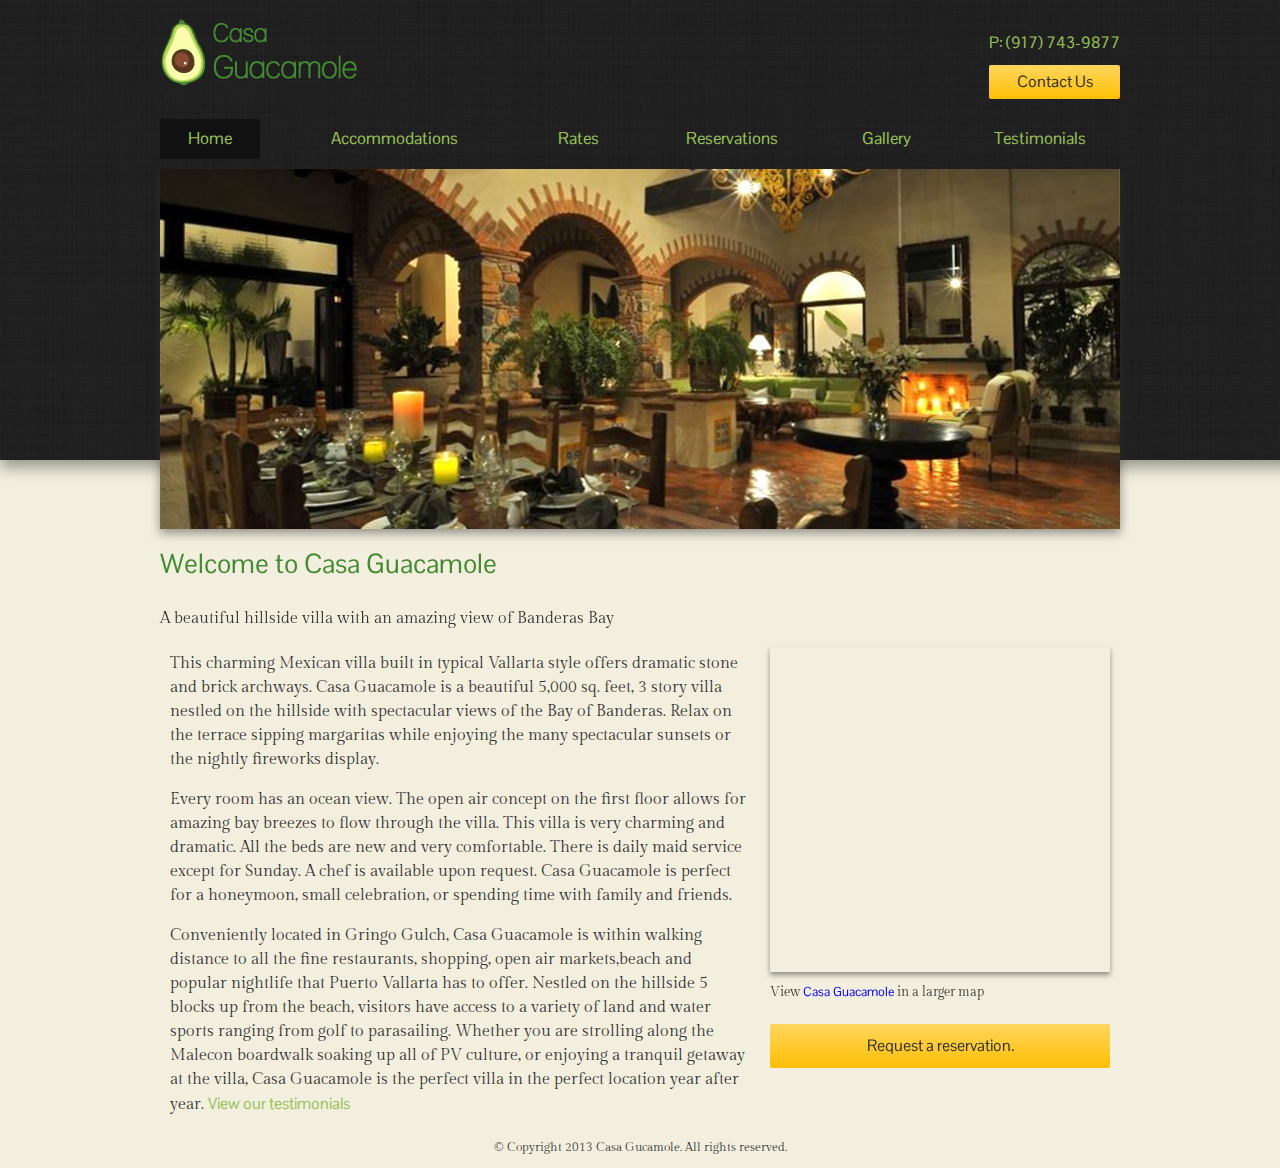
<file: project/index.html>
<!DOCTYPE html>
<html lang="en">
	<head>
		<meta charset="utf-8" />
		<meta name="viewport" content="initial-scale=1.0, width=device-width" />
		<meta name="description" content="Casa Guacamole: Puerto Vallarta's finest villa rental.">
		<meta name="keywords" content="Luxury villa Puerto Vallarta, Luxury villa mexico,luxury villa, best villas puerto vallarta">
		<meta name="robots" content="index,follow">
		
		<title>Home | Casa Guacamole</title>
		<link rel="stylesheet" href="css/style.css">
		<link rel="stylesheet" href="css/skeleton.css">
		<link rel="stylesheet" href="css/layout.css">
		
		
		<link href='http://fonts.googleapis.com/css?family=Gilda+Display' rel='stylesheet' type='text/css'>
		<link href='http://fonts.googleapis.com/css?family=Pontano+Sans' rel='stylesheet' type='text/css'>
		
		<!--[if lt IE 9]>
		<script src="html5shiv/dist/html5shiv.js"></script>
		<![endif]-->

	</head>
	<body>
		<header>			
			<div class="container">
			<div class="row">
			<h1 class="logo"><a href="#">Casa Guacamole</a></h1>
			<div id="contact">
				<a class="phone" href="tel:+1-917-743-9877">P: (917) 743-9877</a>
				<a id="contact_button" href="contact.html">Contact Us</a>
			</div>
			</div>

			<nav class="row">
				<ul>
					<li class="two columns"><a class="current" href="index.html">Home</a></li>
					<li class="four columns"><a href="accommodations.html">Accommodations</a></li>
					<li class="two columns"><a href="rates.html">Rates</a></li>
					<li class="three columns"><a href="contact.html">Reservations</a></li>
					<li class="two columns"><a href="gallery.html">Gallery</a></li>
					<li class="three columns"><a href="testimonials.html">Testimonials</a></li>
				</ul>
			</nav>
			</div>
		</header>
		
		<img class="main_img" src="img/main_index.png" alt="Photo of the dining area">
		
		<div class="wrapper">

		<div class="container">
		<h2>Welcome to Casa Guacamole</h2>
		<p>A beautiful hillside villa with an amazing view of Banderas Bay</p>
		
		<a class="mobile_reserve" href="contact.html">Request a reservation.</a>
		
		<article class="ten columns" >
			<p>This charming Mexican villa built in typical Vallarta style offers dramatic stone and brick archways. Casa Guacamole is a beautiful 5,000 sq. feet, 3 story villa nestled on the hillside with spectacular views of the Bay of Banderas. Relax on the terrace sipping margaritas while enjoying the many spectacular sunsets or the nightly fireworks display.</p>
			<p>Every room has an ocean view. The open air concept on the first floor allows for amazing bay breezes to flow through the villa. This villa is very charming and dramatic. All the beds are new and very comfortable. There is daily maid service except for Sunday. A chef is available upon request. Casa Guacamole is perfect for a honeymoon, small celebration, or spending time with family and friends.</p>
			<p>Conveniently located in Gringo Gulch, Casa Guacamole is within walking distance to all the fine restaurants, shopping, open air markets,beach and popular nightlife that Puerto Vallarta has to offer. Nestled on the hillside 5 blocks up from the beach, visitors have access to a variety of land and water sports ranging from golf to parasailing. Whether you are strolling along the Malecon boardwalk soaking up all of PV culture, or enjoying a tranquil getaway at the villa, Casa Guacamole is the perfect villa in the perfect location year after year.
			<a href="testimonials.html">View our testimonials</a>
		</article>
			
		<article class="six columns">
			<iframe width="340" height="325" frameborder="0" scrolling="no" marginheight="0" marginwidth="0" src="https://maps.google.com/maps/ms?ie=UTF8&amp;hl=en&amp;msa=0&amp;msid=213580464317650808295.00045ac93d814db0f543a&amp;source=embed&amp;t=m&amp;ll=20.608042,-105.231471&amp;spn=0.007532,0.010729&amp;output=embed"></iframe><br /><small>View <a href="https://maps.google.com/maps/ms?ie=UTF8&amp;hl=en&amp;msa=0&amp;msid=213580464317650808295.00045ac93d814db0f543a&amp;source=embed&amp;t=m&amp;ll=20.608042,-105.231471&amp;spn=0.007532,0.010729" style="color:#0000FF;text-align:left">Casa Guacamole</a> in a larger map</small>
			<a id="cta" href="contact.html">Request a reservation.</a>
		</article>
		</div>
		</div>
		
		
		<footer>
			<p>&copy; Copyright 2013 Casa Gucamole. All rights reserved.</p>
		</footer>
	</body>
	</html>
</file>
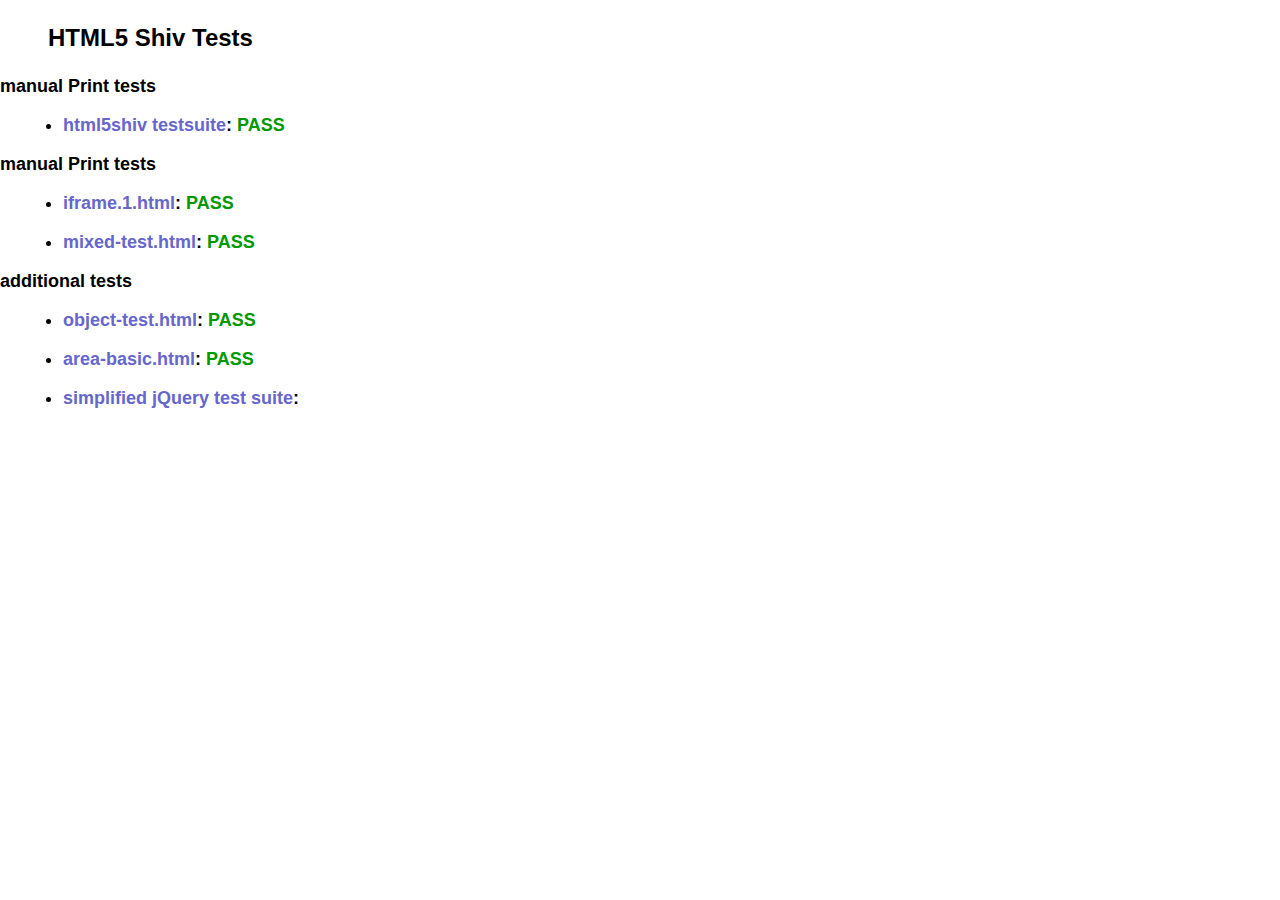
<file: aFarkas-html5shiv-84b5018/test/index.html>
<!doctype html>
<html>
	<head>
		<meta charset="utf-8">
		<title>IE&lt;9 HTML5 Shiv Tests</title>
		<link rel="stylesheet" href="style.css">
		<script src="../src/html5shiv-printshiv.js"></script>
	</head>
	<body>
		<h1>
			HTML5 Shiv Tests
		</h1>
		<h2>manual Print tests</h2>
		<ul>
			<li>
				<a href="html5shiv.html">html5shiv testsuite</a>: <span class="pass">PASS</span>
			</li>
			
		</ul>
		<h2>manual Print tests</h2>
		<ul>
			<li>
				<a href="iframe.1.html">iframe.1.html</a>: <span class="pass">PASS</span>
			</li>
			<li>
				<a href="mixed-test.html">mixed-test.html</a>: <span class="pass">PASS</span>
			</li>
			
		</ul>
		<h2>additional tests</h2>
		<ul>
			
			<li>
				<a href="object-test.html">object-test.html</a>: <span class="pass">PASS</span>
			</li>
			
			<li>
				<a href="highcharts/area-basic.html">area-basic.html</a>: <span class="pass">PASS</span>
			</li>
			<li>
				<a href="jquery-1.7.1/index.html">simplified jQuery test suite</a>:
			</li>
		</ul>
	<body>
</html>
</file>
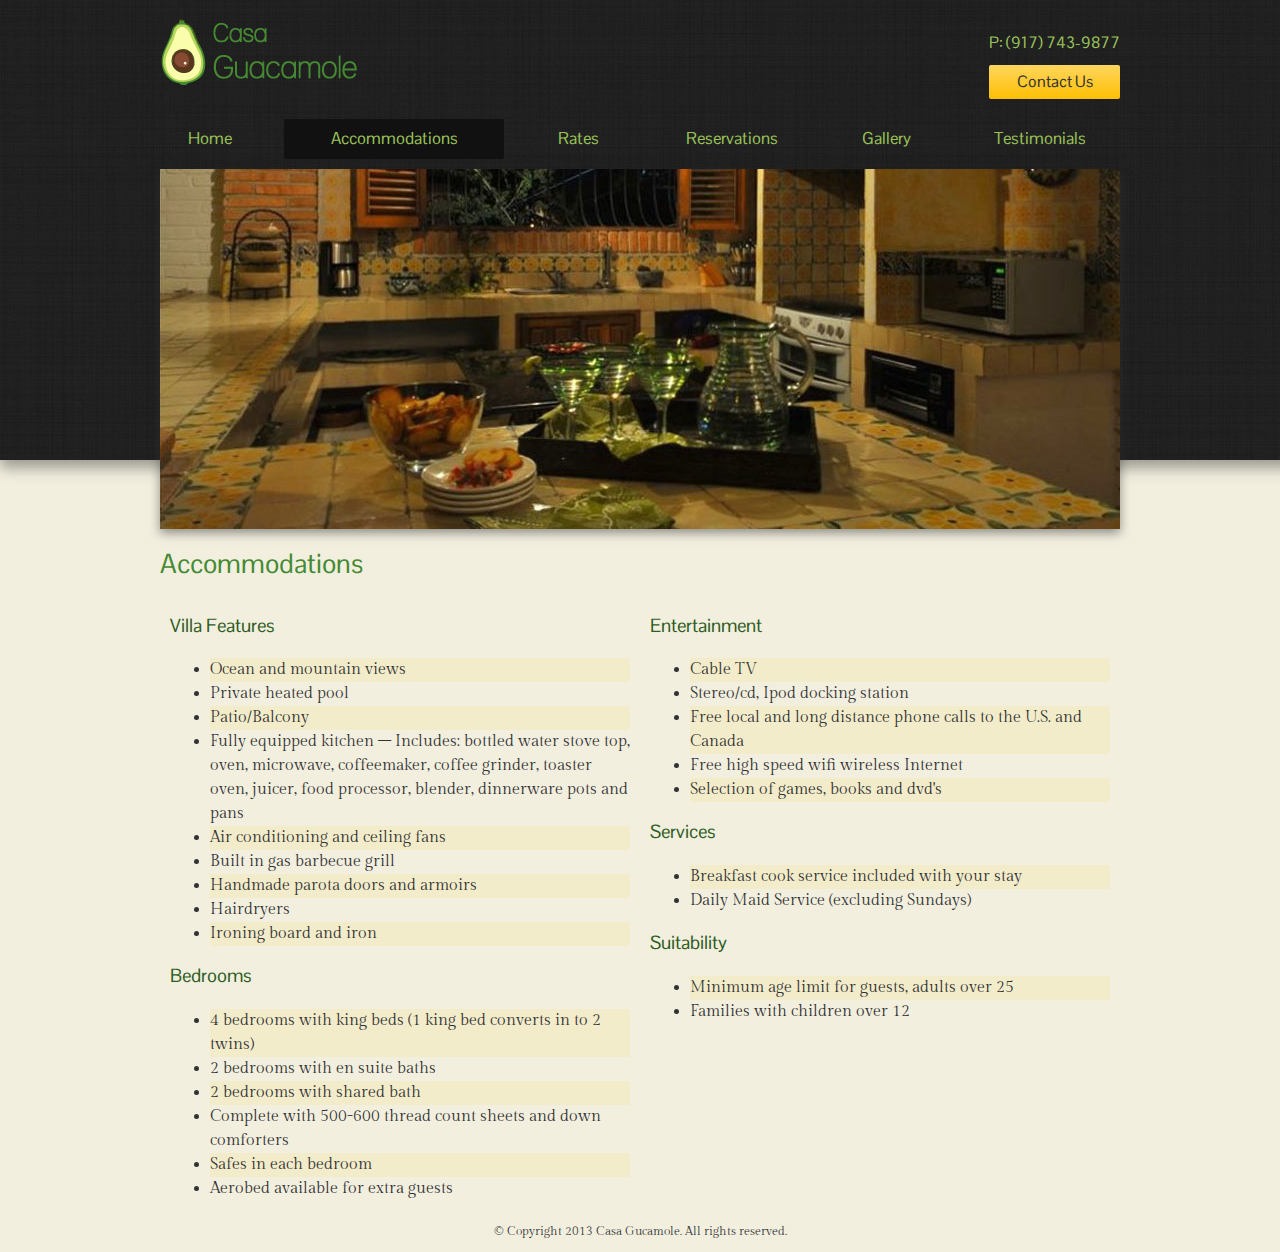
<file: project/accommodations.html>
<!DOCTYPE html>
<html lang="en">
	<head>
		<meta charset="utf-8" />
		<meta name="viewport" content="initial-scale=1.0, width=device-width" />
		<meta name="description" content="Casa Guacamole: Puerto Vallarta's finest villa rental.">
		<meta name="keywords" content="Luxury villa Puerto Vallarta, Luxury villa mexico,luxury villa, best villas puerto vallarta">
		<meta name="robots" content="index,follow">
		
		<title>Accommodations | Casa Guacamole</title>
		<link rel="stylesheet" href="css/style.css">
		<link rel="stylesheet" href="css/skeleton.css">
		<link rel="stylesheet" href="css/layout.css">
		

		<link href='http://fonts.googleapis.com/css?family=Gilda+Display' rel='stylesheet' type='text/css'>
		<link href='http://fonts.googleapis.com/css?family=Pontano+Sans' rel='stylesheet' type='text/css'>
		
		<!--[if lt IE 9]>
		<script src="html5shiv/dist/html5shiv.js"></script>
		<![endif]-->
		
	</head>
	<body>
		<header>			
			<div class="container">
			<div class="row">
			<h1 class="logo"><a href="#">Casa Guacamole</a></h1>
			<div id="contact">
				<a class="phone" href="tel:+1-917-743-9877">P: (917) 743-9877</a>
				<a id="contact_button" href="contact.html">Contact Us</a>
			</div>
			</div>

			<nav class="row">
				<ul>
					<li class="two columns "><a href="index.html">Home</a></li>
					<li class="four columns"><a class="current" href="accommodations.html">Accommodations</a></li>
					<li class="two columns"><a href="rates.html">Rates</a></li>
					<li class="three columns"><a href="contact.html">Reservations</a></li>
					<li class="two columns"><a href="gallery.html">Gallery</a></li>
					<li class="three columns"><a href="testimonials.html">Testimonials</a></li>
				</ul>
			</nav>
			</div>
		</header>

		
		<img class="main_img" src="img/main_accommodations.png" alt="Photo of the kitchen.">
		
		<div class="wrapper">
		<div class="container">
		
			<h2>Accommodations</h2>
			
			<a class="mobile_reserve" href="contact.html">Request a reservation.</a>
			
			
			<article class="eight columns">
			<h3>Villa Features</h3>
				<ul class="stripe">
					<li>Ocean and mountain views</li>
					<li>Private heated pool</li>
					<li>Patio/Balcony</li>
					<li>Fully equipped kitchen – Includes: bottled water stove top, oven, microwave, coffeemaker, coffee grinder, toaster oven, juicer, food processor, blender, dinnerware pots and pans</li>
					<li>Air conditioning and ceiling fans</li>
					<li>Built in gas barbecue grill</li>
					<li>Handmade parota doors and armoirs</li>
					<li>Hairdryers</li>
					<li>Ironing board and iron</li>
				</ul>
				
			<h3>Bedrooms</h3>
				<ul class="stripe">
					<li>4 bedrooms with king beds (1 king bed converts in to 2 twins)</li>
					<li>2 bedrooms with en suite baths</li>
					<li>2 bedrooms with shared bath</li>
					<li>Complete with 500-600 thread count sheets and down comforters</li>
					<li>Safes in each bedroom</li>
					<li>Aerobed available for extra guests</li>
				</ul>
			</article>
			
			<article class="eight columns">
			<h3>Entertainment</h3>
				<ul class="stripe">
					<li>Cable TV</li>
					<li>Stereo/cd, Ipod docking station</li>
					<li>Free local and long distance phone calls to the U.S. and Canada</li>
					<li>Free high speed wifi wireless Internet</li>
					<li>Selection of games, books and dvd's</li>
				</ul>
	
			<h3>Services</h3>
				<ul class="stripe">
					<li>Breakfast cook service included with your stay</li>
					<li>Daily Maid Service (excluding Sundays)</li>
				</ul>
				
			<h3>Suitability</h3>
				<ul class="stripe">
					<li>Minimum age limit for guests, adults over 25</li>
					<li>Families with children over 12</li>
				</ul>
			</article>
		</div>
		</div>
		
		
		<footer>
			<p>&copy; Copyright 2013 Casa Gucamole. All rights reserved.</p>
		</footer>
	</body>
	</html>
</file>
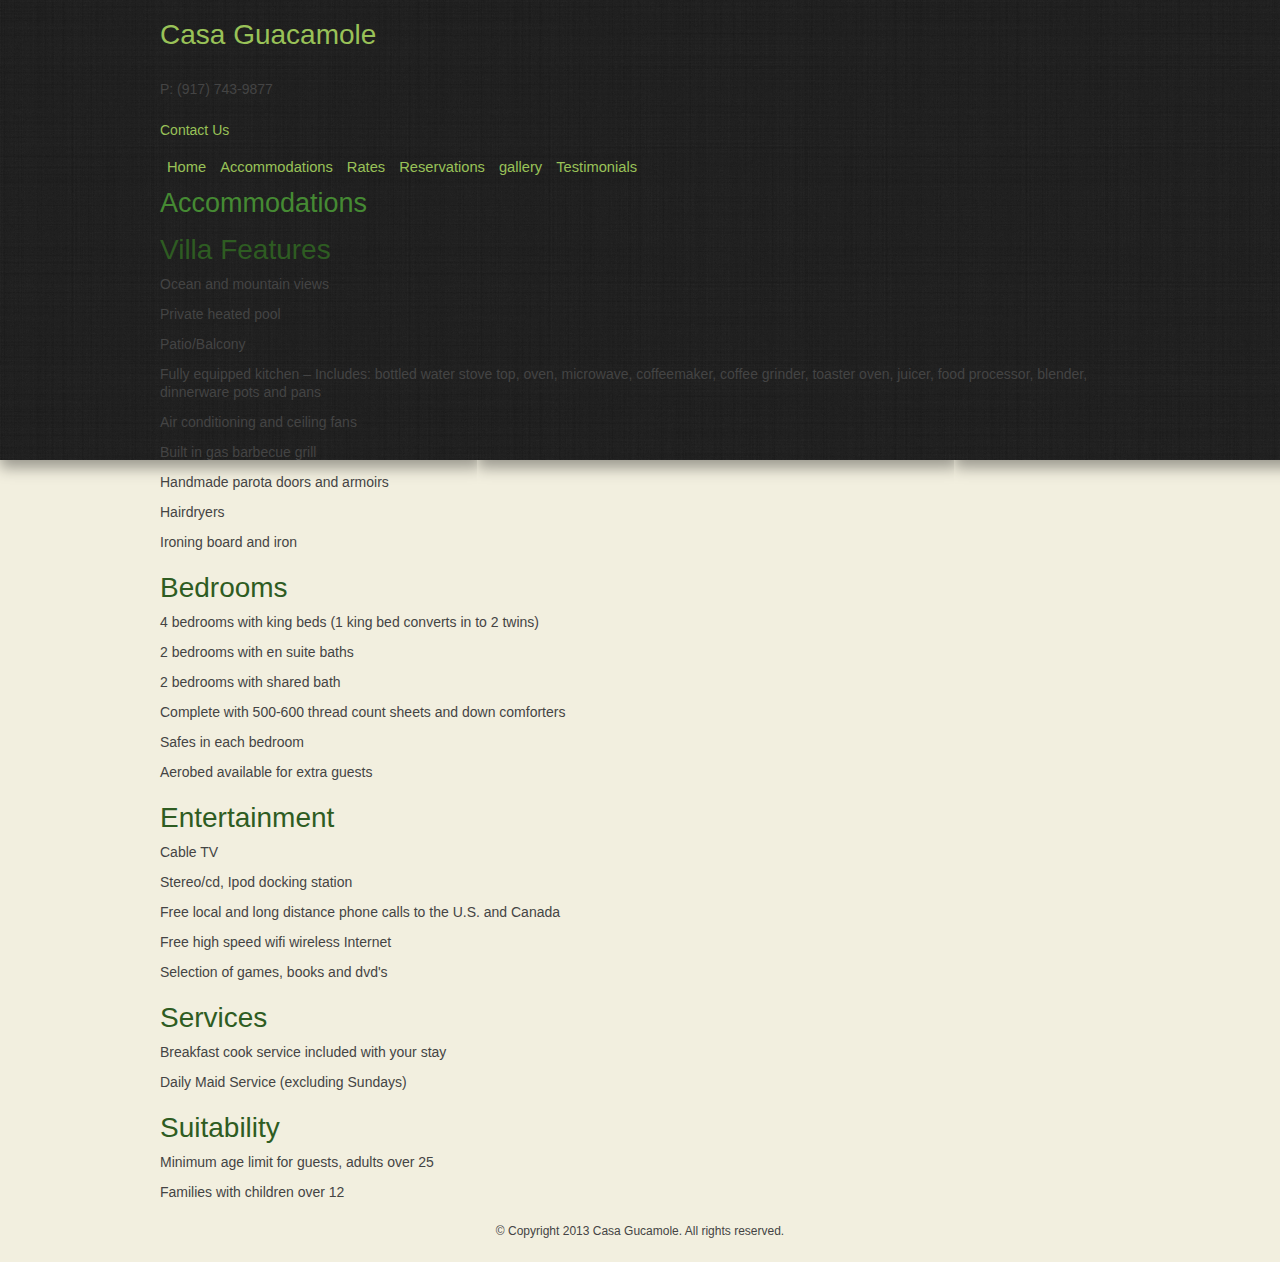
<file: project/accomodations.html>
<!DOCTYPE html>
<html lang="en">
	<head>
		<meta charset="utf-8" />
		<title>Accommodations | Casa Guacamole</title>
		<link rel="stylesheet" href="css/base.css">
		<link rel="stylesheet" href="css/skeleton.css">
		<link rel="stylesheet" href="css/layout.css">
		<link rel="stylesheet" href="css/style.css">
	</head>
	<body>
		<header>
			<h1><a href="#">Casa Guacamole</a></h1>
			
			<p>P: (917) 743-9877</p>
			<a href="contact.html">Contact Us</a>
		</header>
		<nav>
			<ul>
				<li><a href="index.html">Home</a></li>
				<li><a href="accommodations.html">Accommodations</a></li>
				<li><a href="rates.html">Rates</a></li>
				<li><a href="contact.html">Reservations</a></li>
				<li><a href="gallery.html">gallery</a></li>
				<li><a href="testimonials.html">Testimonials</a></li>
			</ul>
		</nav>
		
		
		<h2>Accommodations</h2>
		
		<article>
		<h3>Villa Features</h3>
			<ul>
				<li>Ocean and mountain views</li>
				<li>Private heated pool</li>
				<li>Patio/Balcony</li>
				<li>Fully equipped kitchen – Includes: bottled water stove top, oven, microwave, coffeemaker, coffee grinder, toaster oven, juicer, food processor, blender, dinnerware pots and pans</li>
				<li>Air conditioning and ceiling fans</li>
				<li>Built in gas barbecue grill</li>
				<li>Handmade parota doors and armoirs</li>
				<li>Hairdryers</li>
				<li>Ironing board and iron</li>
			</ul>
			
		<h3>Bedrooms</h3>
			<ul>
				<li>4 bedrooms with king beds (1 king bed converts in to 2 twins)</li>
				<li>2 bedrooms with en suite baths</li>
				<li>2 bedrooms with shared bath</li>
				<li>Complete with 500-600 thread count sheets and down comforters</li>
				<li>Safes in each bedroom</li>
				<li>Aerobed available for extra guests</li>
			</ul>
			
		<h3>Entertainment</h3>
			<ul>
				<li>Cable TV</li>
				<li>Stereo/cd, Ipod docking station</li>
				<li>Free local and long distance phone calls to the U.S. and Canada</li>
				<li>Free high speed wifi wireless Internet</li>
				<li>Selection of games, books and dvd's</li>
			</ul>

		<h3>Services</h3>
			<ul>
				<li>Breakfast cook service included with your stay</li>
				<li>Daily Maid Service (excluding Sundays)</li>
			</ul>
			
		<h3>Suitability</h3>
			<ul>
				<li>Minimum age limit for guests, adults over 25</li>
				<li>Families with children over 12</li>
			</ul>
		</article>
		
		
		
		<footer>
			<p>&copy; Copyright 2013 Casa Gucamole. All rights reserved.</p>
		</footer>
	</body>
	</html>
</file>
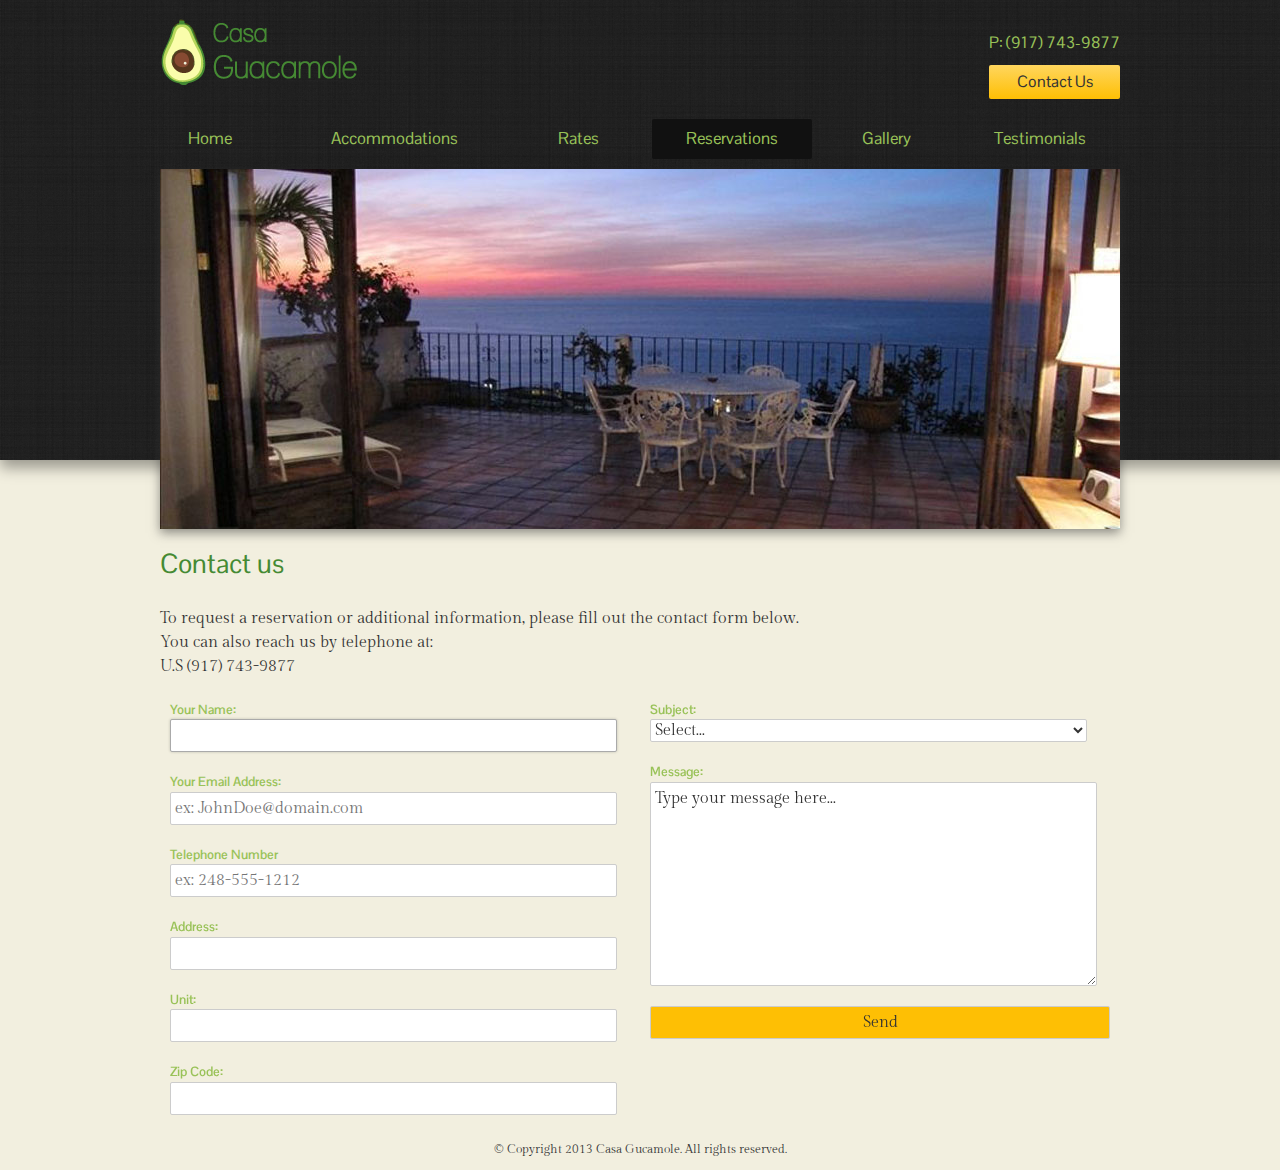
<file: project/contact.html>
<!DOCTYPE html>
<html lang="en">
	<head>
		<meta charset="utf-8" />
		<meta name="viewport" content="initial-scale=1.0, width=device-width" />
		<meta name="description" content="Casa Guacamole: Puerto Vallarta's finest villa rental.">
		<meta name="keywords" content="Luxury villa Puerto Vallarta, Luxury villa mexico,luxury villa, best villas puerto vallarta">
		<meta name="robots" content="index,follow">
		
		<title>Contact | Casa Guacamole</title>
		<link rel="stylesheet" href="css/style.css">
		<link rel="stylesheet" href="css/skeleton.css">
		<link rel="stylesheet" href="css/layout.css">
		
		
		<link href='http://fonts.googleapis.com/css?family=Gilda+Display' rel='stylesheet' type='text/css'>
		<link href='http://fonts.googleapis.com/css?family=Pontano+Sans' rel='stylesheet' type='text/css'>
		
				<!--[if lt IE 9]>
		<script src="dist/html5shiv.js"></script>
		<![endif]-->

	</head>
	<body>
		<header>			
			<div class="container">
			<div class="row">
			<h1 class="logo"><a href="#">Casa Guacamole</a></h1>
			<div id="contact">
				<a class="phone" href="tel:+1-917-743-9877">P: (917) 743-9877</a>
				<a id="contact_button" href="contact.html">Contact Us</a>
			</div>
			</div>

			<nav class="row">
				<ul>
					<li class="two columns "><a href="index.html">Home</a></li>
					<li class="four columns"><a href="accommodations.html">Accommodations</a></li>
					<li class="two columns"><a href="rates.html">Rates</a></li>
					<li class="three columns"><a class="current" href="contact.html">Reservations</a></li>
					<li class="two columns"><a href="gallery.html">Gallery</a></li>
					<li class="three columns"><a href="testimonials.html">Testimonials</a></li>
				</ul>
			</nav>
			</div>
		</header>
		
		
		<img class="main_img" src="img/main_reservations.png" alt="Sunset view from balcony.">		
		
		<div class="wrapper">

		<article class="container">
		
		<h2>Contact us</h2>
		<p>To request a reservation or additional information, please fill out the contact form below.<br/>
			You can also reach us by telephone at:<br/>
			U.S (917) 743-9877</p>
			
			<form>
			<fieldset class="eight columns">
				<label for="name">Your Name:</label>
				<input type="text" name="name" id="name" autofocus required= "required"/>
				<label for="email">Your Email Address:</label>
				<input type="email" name="email_address" id="email" placeholder="ex: JohnDoe@domain.com" required= "required"/>
				<label for="phone">Telephone Number</label>
				<input type="tel" name= "phone" id="phone" placeholder="ex: 248-555-1212"/>
				<label for="address">Address:</label>
				<input type="text" name="address" id="address"/>
				<label for="unit_number">Unit:</label>
				<input type="text" name="address_line_2" id="unit_number"/>
				<label for="zip">Zip Code:</label>
				<input type="text" name="zip_code" id="zip"/>
			</fieldset>
				
			<fieldset class="eight columns">
				<label for="sub">Subject:</label>
				<select name= "subject" id="sub">
				<option value="choose">Select...</option>
				<option value="reservation">Reservation</option>
				<option value="testimonial">Testimonial</option>
				<option value="general inquiry">General Inquiry</option>
				<option value="other">Other</option>
				</select>
				<label for="message">Message:</label>
				<textarea name="message" id="message" rows="10" cols="55">Type your message here... </textarea>
				<input type="submit" value="Send" />
			</fieldset>
			</form>
		</article>
		</div>
		
		
		<footer>
			<p>&copy; Copyright 2013 Casa Gucamole. All rights reserved.</p>
		</footer>
	</body>
	</html>
</file>
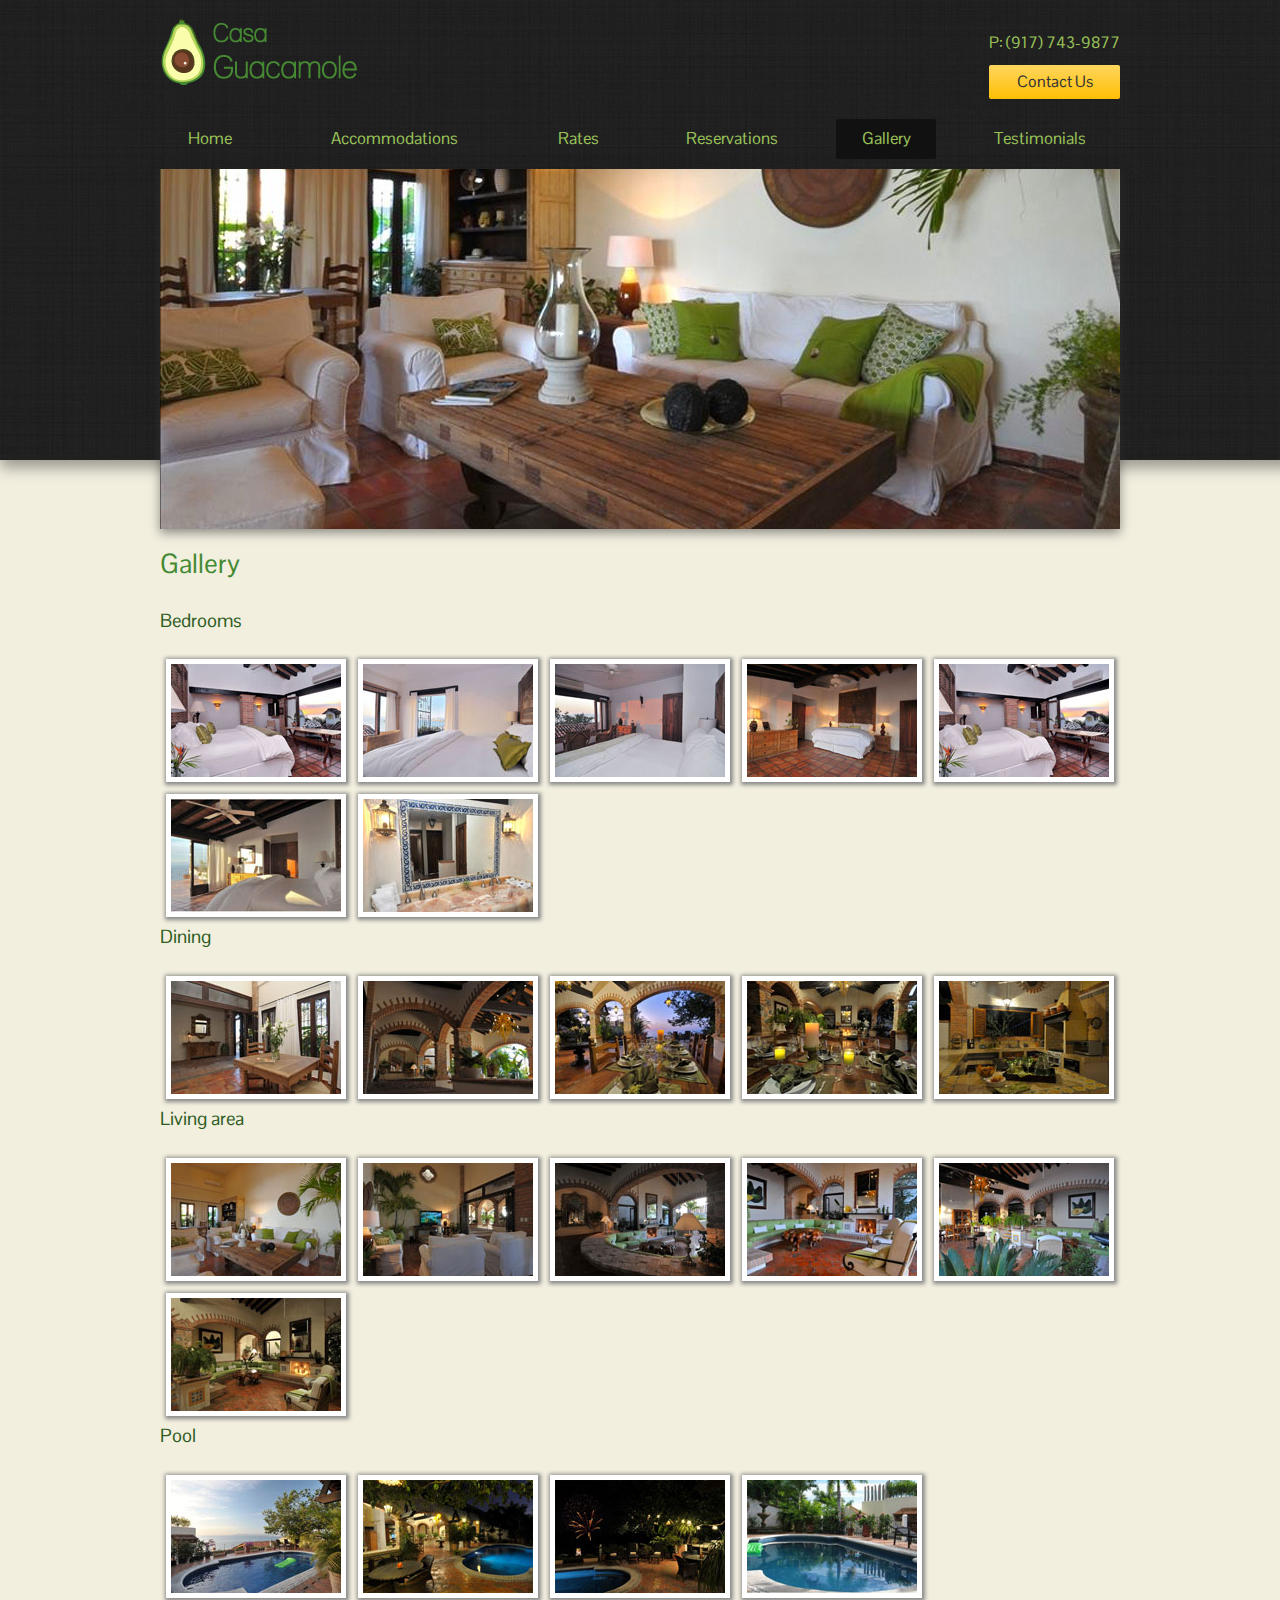
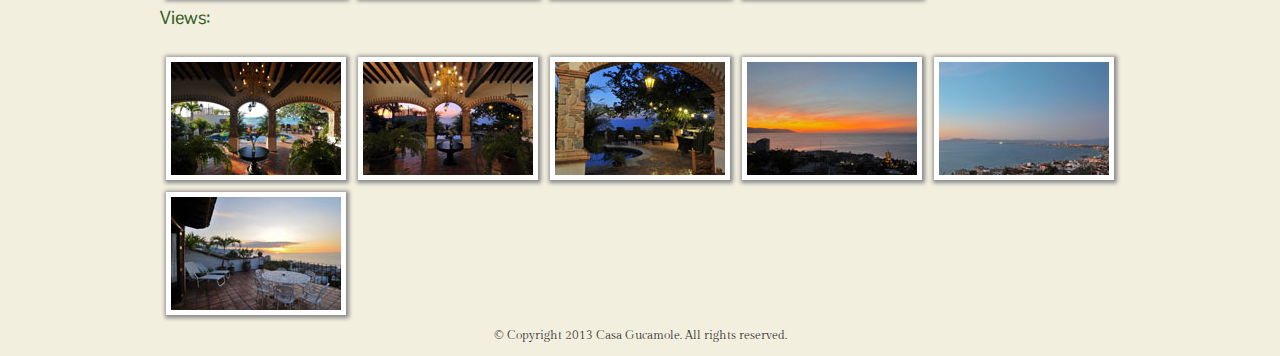
<file: project/gallery.html>
<!DOCTYPE html>
<html lang="en">
	<head>
		<meta charset="utf-8" />
		<meta name="viewport" content="initial-scale=1.0, width=device-width" />
		<meta name="description" content="Casa Guacamole: Puerto Vallarta's finest villa rental.">
		<meta name="keywords" content="Luxury villa Puerto Vallarta, Luxury villa mexico,luxury villa, best villas puerto vallarta">
		<meta name="robots" content="index,follow">
		
		<title>Gallery | Casa Guacamole</title>
		<link rel="stylesheet" href="css/style.css">
		<link rel="stylesheet" href="css/skeleton.css">
		<link rel="stylesheet" href="css/layout.css">
		

		<link href='http://fonts.googleapis.com/css?family=Gilda+Display' rel='stylesheet' type='text/css'>
		<link href='http://fonts.googleapis.com/css?family=Pontano+Sans' rel='stylesheet' type='text/css'>
		
		<script src="js/jquery-1.7.2.min.js"></script>
		<script src="js/lightbox.js"></script>
		<link href="css/lightbox.css" rel="stylesheet" />
		
		<!--[if lt IE 9]>
		<script src="html5shiv/dist/html5shiv.js"></script>
		<![endif]-->

	</head>
	<body>
		<header>			
			<div class="container">
			<div class="row">
			<h1 class="logo"><a href="#">Casa Guacamole</a></h1>
			<div id="contact">
				<a class="phone" href="tel:+1-917-743-9877">P: (917) 743-9877</a>
				<a id="contact_button" href="contact.html">Contact Us</a>
			</div>
			</div>

			<nav class="row">
				<ul>
					<li class="two columns "><a href="index.html">Home</a></li>
					<li class="four columns"><a href="accommodations.html">Accommodations</a></li>
					<li class="two columns"><a href="rates.html">Rates</a></li>
					<li class="three columns"><a href="contact.html">Reservations</a></li>
					<li class="two columns"><a class="current" href="gallery.html">Gallery</a></li>
					<li class="three columns"><a href="testimonials.html">Testimonials</a></li>
				</ul>
			</nav>
			</div>
		</header>

		
		<img class="main_img" src="img/main_gallery.png" alt="Photo of the living space">
		
		<div class="wrapper gallery">
		<h2>Gallery</h2>
		
		<a class="mobile_reserve" href="contact.html">Request a reservation.</a>
		
		<article>
		<div>
			<h3>Bedrooms</h3>
			<a href="img/bedroom_1.jpg" title="Photo of a bedroom." rel="lightbox[bedroom]"> <img src="img/thumb/bedroom_1.jpg" alt="Thumbnail photo of a bedroom."></a>
			
			<a href="img/bedroom_2.jpg" title="Photo of a bedroom." rel="lightbox[bedroom]"> <img src="img/thumb/bedroom_2.jpg" alt="Thumbnail photo of a bedroom."></a>
			
			<a href="img/bedroom_3.jpg" title="Photo of a bedroom." rel="lightbox[bedroom]"> <img src="img/thumb/bedroom_3.jpg" alt="Thumbnail photo of a bedroom."></a>
			
			<a href="img/bedroom_4.jpg" title="Photo of a bedroom." rel="lightbox[bedroom]"> <img src="img/thumb/bedroom_4.jpg" alt="Thumbnail photo of a bedroom."></a>
			
			<a href="img/bedroom_5.jpg" title="Photo of a bedroom." rel="lightbox[bedroom]"> <img src="img/thumb/bedroom_5.jpg" alt="Thumbnail photo of a bedroom."></a>
			
			<a href="img/bedroom_6.jpg" title="Photo of a bedroom." rel="lightbox[bedroom]"> <img src="img/thumb/bedroom_6.jpg" alt="Thumbnail photo of a bedroom."></a>
			
			<a href="img/bathroom.jpg" title="Photo of the bathroom mirror and sink." rel="lightbox"><img src="img/thumb/bathroom.jpg" alt="Thumbnail photo of the bathroom mirror and sink."></a>
		</div>
		
		
		
		<div>
			<h3>Dining</h3>
			<a href="img/dining_area_1.jpg" title="Photo of a dining table." rel="lightbox[dining]"> <img src="img/thumb/dining_area_1.jpg" alt="Thumbnail photo of a dining table."></a>
			
			<a href="img/dining_area_2.jpg" title="Photo of an outdoor eating area." rel="lightbox[dining]"> <img src="img/thumb/dining_area_2.jpg" alt="Thumbnail photo of an outdoor eating area."></a>
			
			<a href="img/dining_room_1.jpg" title="Photo of the main dining area." rel="lightbox[dining]"> <img src="img/thumb/dining_room_1.jpg" alt="Thumbnail photo of the main dining area."></a>
			
			<a href="img/dining_room_2.jpg" title="Photo of the main dining area." rel="lightbox[dining]"> <img src="img/thumb/dining_room_2.jpg" alt="Thumbnail photo of the main dining area."></a>
			
			<a href="img/kitchen.jpg" title="Photo of the kitchen." rel="lightbox[dining]"> <img src="img/thumb/kitchen.jpg" alt="Thumbnail photo of the kitchen."></a>
		</div>
		
		
		
		
		<div>
			<h3>Living area</h3>
			<a href="img/living_area_1.jpg" title="Photo of a living area." rel="lightbox[living]"> <img src="img/thumb/living_area_1.jpg" alt="Thumbnail photo of a living area."></a>
			
			<a href="img/living_area_2.jpg" title="Photo of a living area with television." rel="lightbox[living]"> <img src="img/thumb/living_area_2.jpg" alt="Thumbnail photo of a living area with television."></a>
			
			<a href="img/living_area_3.jpg" title="Photo of a living area." rel="lightbox[living]"> <img src="img/thumb/living_area_3.jpg" alt="Thumbnail photo of a living area."></a>
			
			<a href="img/living_area_4.jpg" title="Photo of a living area." rel="lightbox[living]"> <img src="img/thumb/living_area_4.jpg" alt="Thumbnail photo of a living area."></a>
			
			<a href="img/living_area_5.jpg" title="Photo of a living area." rel="lightbox[living]"> <img src="img/thumb/living_area_5.jpg" alt="Thumbnail photo of a living area."></a>
			
			<a href="img/living_area_6.jpg" title="Photo of a living area." rel="lightbox[living]"> <img src="img/thumb/living_area_6.jpg" alt="Thumbnail photo of a living area."></a>
		</div>
		
		
		<div>
		<h3>Pool</h3>
			<a href="img/pool_1.jpg" title="Photo of the pool" rel="lightbox[pool]"> <img src="img/thumb/pool_1.jpg" alt="Thumbnail photo of the pool"></a>
			
			<a href="img/pool_2.jpg" title="Photo of the pool at night." rel="lightbox[pool]"> <img src="img/thumb/pool_2.jpg" alt="Thumbnail photo of the pool at night."></a>
			
			<a href="img/pool_3.jpg" title="Photo of the pool with fireworks." rel="lightbox[pool]"> <img src="img/thumb/pool_3.jpg" alt="Thumbnail photo of the pool with fireworks."></a>
			
			<a href="img/pool_4.jpg" title="Photo of the pool." rel="lightbox[pool]"> <img src="img/thumb/pool_4.jpg" alt="Thumbnail photo of the pool."></a>
		</div>
		
		
		<div>
			<h3>Views:</h3>
			<a href="img/poolside_1.jpg" title="Photo of the poolside area." rel="lightbox[views]"> <img src="img/thumb/poolside_1.jpg" alt="Thumbnail photo of the poolside area."></a>
			
			<a href="img/poolside_2.jpg" title="Photo of the poolside area." rel="lightbox[views]" > <img src="img/thumb/poolside_2.jpg" alt="Thumbnail photo of the poolside area."></a>
			
			<a href="img/poolside_3.jpg" title="Photo of the poolside area." rel="lightbox[views]"> <img src="img/thumb/poolside_3.jpg" alt="Thumbnail photo of the poolside area."></a>
			
			<a href="img/sunset-view.jpg" title="View of the sunset from the villa." rel="lightbox[views]"> <img src="img/thumb/sunset-view.jpg" alt="Thumbnail view of the sunset from the villa."></a>
			
			<a href="img/sunrise-view.jpg" title="View of the sunrise from the villa." rel="lightbox[views]"> <img src="img/thumb/sunrise-view.jpg" alt="Thumbnail view of the sunrise from the villa."></a>
			
			<a href="img/terrace.jpg" title="Photo of the terrace." rel="lightbox[views]"> <img src="img/thumb/terrace.jpg" alt="Thumbnail photo of the terrace."></a>
		<div>
		</article>
		</div>
		
		
		<footer>
			<p>&copy; Copyright 2013 Casa Gucamole. All rights reserved.</p>
		</footer>
	</body>
	</html>
</file>
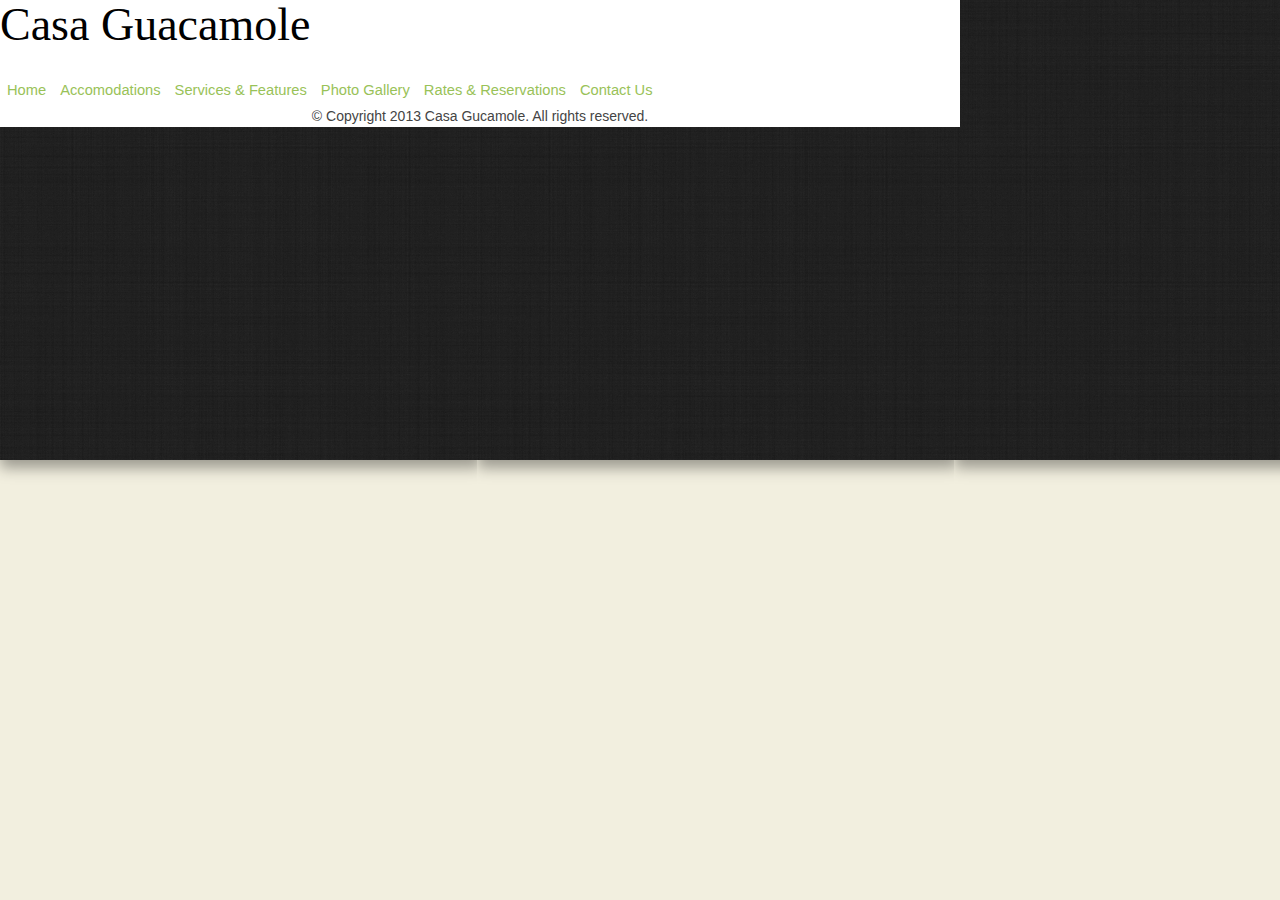
<file: project/generic.html>
<!DOCTYPE html>
<html lang="en">
	<head>
		<meta charset="utf-8" />
		<title>Insert Title Here</title>
		<link rel="stylesheet" href="css/style.css">
		<link rel="stylesheet" href="css/base.css">
		<link rel="stylesheet" href="css/skeleton.css">
		<link rel="stylesheet" href="css/layout.css">
	</head>
	<body>
		<header>
			<h1><a href="#">Casa Guacamole</a></h1>
		</header>
		<nav>
			<ul>
				<li><a href="index.html">Home</a></li>
				<li><a href="about.html">Accomodations</a></li>
				<li><a href="services.html">Services &amp; Features</a></li>
				<li><a href="gallery.html">Photo Gallery</a></li>
				<li><a href="reservations.html">Rates &amp; Reservations</a></li>
				<li><a href="contact.html">Contact Us</a></li>
			</ul>
		</nav>
		
		<article>
		</article>
		
		<footer>
			<p>&copy; Copyright 2013 Casa Gucamole. All rights reserved.
		</footer>
	</body>
	</html>
</file>
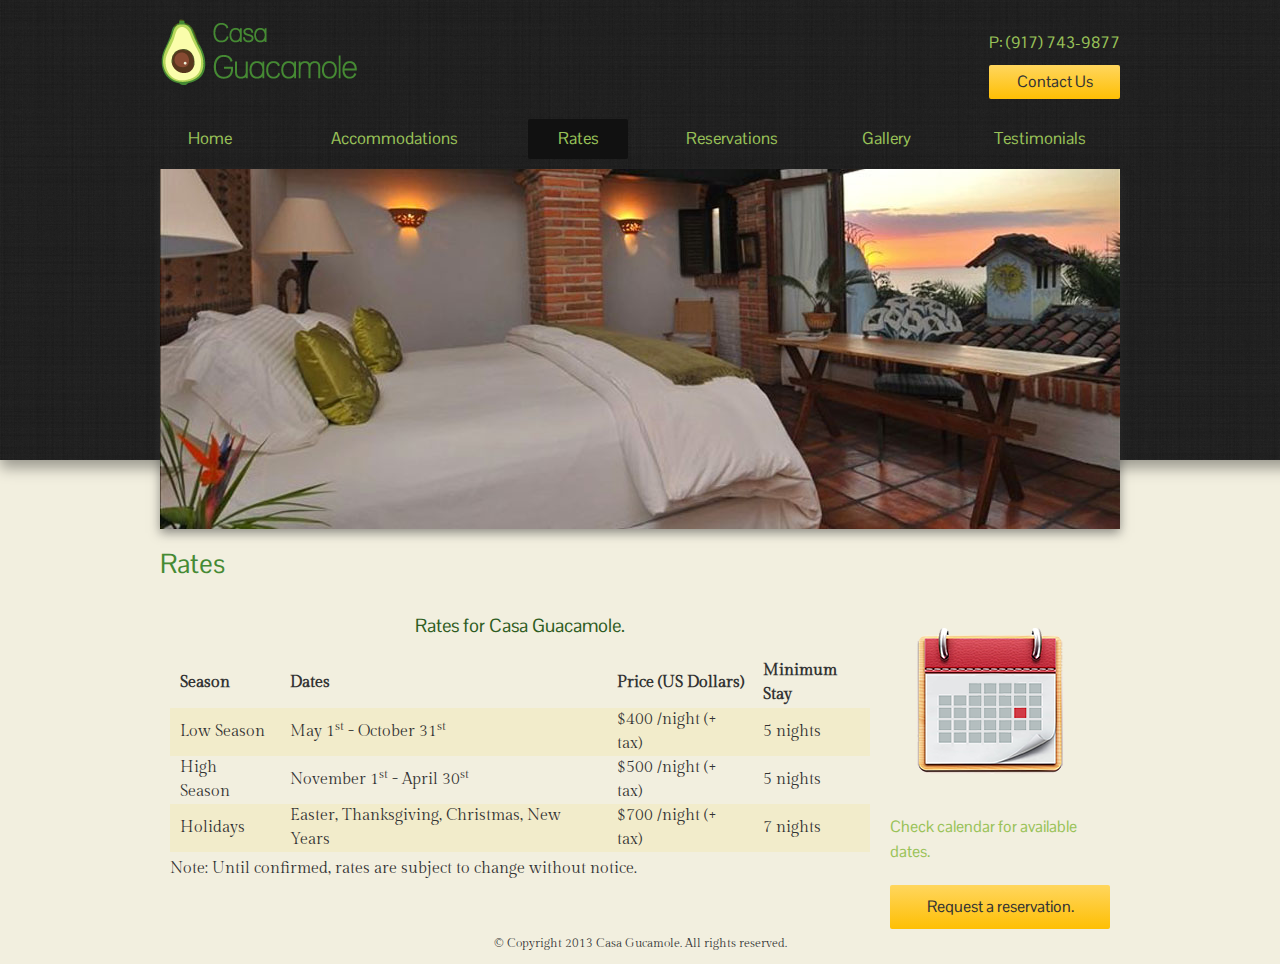
<file: project/rates.html>
<!DOCTYPE html>
<html lang="en">
	<head>
		<meta charset="utf-8" />
		<meta name="viewport" content="initial-scale=1.0, width=device-width" />
		<meta name="description" content="Casa Guacamole: Puerto Vallarta's finest villa rental.">
		<meta name="keywords" content="Luxury villa Puerto Vallarta, Luxury villa mexico,luxury villa, best villas puerto vallarta">
		<meta name="robots" content="index,follow">
		
		<title>Rates | Casa Guacamole</title>
		<link rel="stylesheet" href="css/style.css">
		<link rel="stylesheet" href="css/skeleton.css">
		<link rel="stylesheet" href="css/layout.css">
		

		<link href='http://fonts.googleapis.com/css?family=Gilda+Display' rel='stylesheet' type='text/css'>
		<link href='http://fonts.googleapis.com/css?family=Pontano+Sans' rel='stylesheet' type='text/css'>
		
		<!--[if lt IE 9]>
		<script src="html5shiv/dist/html5shiv.js"></script>
		<![endif]-->
		
	</head>
	<body>
		<header>			
			<div class="container">
			<div class="row">
			<h1 class="logo"><a href="#">Casa Guacamole</a></h1>
			<div id="contact">
				<a class="phone" href="tel:+1-917-743-9877">P: (917) 743-9877</a>
				<a id="contact_button" href="contact.html">Contact Us</a>
			</div>
			</div>

			<nav class="row">
				<ul>
					<li class="two columns "><a href="index.html">Home</a></li>
					<li class="four columns"><a href="accommodations.html">Accommodations</a></li>
					<li class="two columns"><a class="current" href="rates.html">Rates</a></li>
					<li class="three columns"><a href="contact.html">Reservations</a></li>
					<li class="two columns"><a href="gallery.html">Gallery</a></li>
					<li class="three columns"><a href="testimonials.html">Testimonials</a></li>
				</ul>
			</nav>
			</div>
		</header>

		
		
		<img class="main_img" src="img/main_rates.png" alt="Photo of a bedroom.">
		
		<div class="wrapper">
		<div class="container">
		
		<h2>Rates</h2>
		<a class="mobile_reserve" href="contact.html">Request a reservation.</a>
		
		
			<article class="twelve columns">
			<table>
				<caption><h3>Rates for Casa Guacamole.</h3></caption>
				<thead><tr><th>Season</th><th>Dates</th><th>Price (US Dollars)</th><th>Minimum Stay</th></tr></thead>
				<tr><td>Low Season</td><td class="dates">May 1<sup>st</sup> - October 31<sup>st</sup></td><td>&dollar;400 /night (&plus; tax)</td><td>5 nights</td></tr>
				<tr><td>High Season</td><td class="dates">November 1<sup>st</sup> - April 30<sup>st</sup></td><td>&dollar;500 /night (&plus; tax)</td><td>5 nights</td></tr>
				<tfoot><tr><td>Holidays</td><td class="dates">Easter, Thanksgiving, Christmas, New Years</td><td>&dollar;700 /night (&plus; tax)</td><td>7 nights</td></tr></tfoot>
			</table>
			<p>Note: Until confirmed, rates are subject to change without notice.</p>
			</article>
			
			
			<aside class="four columns">
				<a href="https://www.homeawayconnect.com/calendar.aspx?propertyid=318334"><img src="img/calendar.png" alt="Image of a calendar."></a><br>
				<a href="https://www.homeawayconnect.com/calendar.aspx?propertyid=318334">Check calendar for available dates.</a>
				<a id="cta" href="contact.html">Request a reservation.</a>
			</aside>
			
			<article class="mobile_rates">
			<h3>Rates for Casa Guacamole</h3>
				<h4>Low Season</h4>
					<ul>
						<li>Dates: May 1<sup>st</sup> - October 31<sup>st</sup></li>
						<li>Price: &dollar;400 /night (&plus; tax)</li>
						<li>Minimum Stay: 5 nights</li>
					</ul>
					
				<h4>Low Season</h4>
					<ul>
						<li>Dates: November 1<sup>st</sup> - April 30<sup>st</sup></li>
						<li>Price: &dollar;500 /night (&plus; tax)</li>
						<li>Minimum Stay: 5 nights</li>
					</ul>
					
				<h4>Low Season</h4>
					<ul>
						<li>Dates: Easter, Thanksgiving, Christmas, New Years</li>
						<li>Price: &dollar;700 /night (&plus; tax)</li>
						<li>Minimum Stay: 7 nights</li>
					</ul>
			</article>
			
			
		</div>
		</div>
		
		
		<footer>
			<p>&copy; Copyright 2013 Casa Gucamole. All rights reserved.</p>
		</footer>
	</body>
	</html>
</file>
<file: project/css/skeleton.css>
/*
* Skeleton V1.2
* Copyright 2011, Dave Gamache
* www.getskeleton.com
* Free to use under the MIT license.
* http://www.opensource.org/licenses/mit-license.php
* 6/20/2012
*/


/* Table of Contents
==================================================
    #Base 960 Grid
    #Tablet (Portrait)
    #Mobile (Portrait)
    #Mobile (Landscape)
    #Clearing */



/* #Base 960 Grid
================================================== */

    .container                                  { position: relative; width: 960px; margin: 0 auto; padding: 0; }
    .container .column,
    .container .columns                         { float: left; display: inline; margin-left: 10px; margin-right: 10px; }
    .row                                        { margin-bottom: 10px; }

    /* Nested Column Classes */
    .column.alpha, .columns.alpha               { margin-left: 0; }
    .column.omega, .columns.omega               { margin-right: 0; }

    /* Base Grid */
    .container .one.column,
    .container .one.columns                     { width: 40px;  }
    .container .two.columns                     { width: 100px; }
    .container .three.columns                   { width: 160px; }
    .container .four.columns                    { width: 220px; }
    .container .five.columns                    { width: 280px; }
    .container .six.columns                     { width: 340px; }
    .container .seven.columns                   { width: 400px; }
    .container .eight.columns                   { width: 460px; }
    .container .nine.columns                    { width: 520px; }
    .container .ten.columns                     { width: 580px; }
    .container .eleven.columns                  { width: 640px; }
    .container .twelve.columns                  { width: 700px; }
    .container .thirteen.columns                { width: 760px; }
    .container .fourteen.columns                { width: 820px; }
    .container .fifteen.columns                 { width: 880px; }
    .container .sixteen.columns                 { width: 940px; }

    .container .one-third.column                { width: 300px; }
    .container .two-thirds.column               { width: 620px; }

    /* Offsets */
    .container .offset-by-one                   { padding-left: 60px;  }
    .container .offset-by-two                   { padding-left: 120px; }
    .container .offset-by-three                 { padding-left: 180px; }
    .container .offset-by-four                  { padding-left: 240px; }
    .container .offset-by-five                  { padding-left: 300px; }
    .container .offset-by-six                   { padding-left: 360px; }
    .container .offset-by-seven                 { padding-left: 420px; }
    .container .offset-by-eight                 { padding-left: 480px; }
    .container .offset-by-nine                  { padding-left: 540px; }
    .container .offset-by-ten                   { padding-left: 600px; }
    .container .offset-by-eleven                { padding-left: 660px; }
    .container .offset-by-twelve                { padding-left: 720px; }
    .container .offset-by-thirteen              { padding-left: 780px; }
    .container .offset-by-fourteen              { padding-left: 840px; }
    .container .offset-by-fifteen               { padding-left: 900px; }



/* #Tablet (Portrait)
================================================== */

    /* Note: Design for a width of 768px */

    @media only screen and (min-width: 768px) and (max-width: 959px) {
        .container                                  { width: 768px; }
        .container .column,
        .container .columns                         { margin-left: 10px; margin-right: 10px;  }
        .column.alpha, .columns.alpha               { margin-left: 0; margin-right: 10px; }
        .column.omega, .columns.omega               { margin-right: 0; margin-left: 10px; }
        .alpha.omega                                { margin-left: 0; margin-right: 0; }

        .container .one.column,
        .container .one.columns                     { width: 28px; }
        .container .two.columns                     { width: 76px; }
        .container .three.columns                   { width: 124px; }
        .container .four.columns                    { width: 172px; }
        .container .five.columns                    { width: 220px; }
        .container .six.columns                     { width: 268px; }
        .container .seven.columns                   { width: 316px; }
        .container .eight.columns                   { width: 364px; }
        .container .nine.columns                    { width: 412px; }
        .container .ten.columns                     { width: 460px; }
        .container .eleven.columns                  { width: 508px; }
        .container .twelve.columns                  { width: 556px; }
        .container .thirteen.columns                { width: 604px; }
        .container .fourteen.columns                { width: 652px; }
        .container .fifteen.columns                 { width: 700px; }
        .container .sixteen.columns                 { width: 748px; }

        .container .one-third.column                { width: 236px; }
        .container .two-thirds.column               { width: 492px; }

        /* Offsets */
        .container .offset-by-one                   { padding-left: 48px; }
        .container .offset-by-two                   { padding-left: 96px; }
        .container .offset-by-three                 { padding-left: 144px; }
        .container .offset-by-four                  { padding-left: 192px; }
        .container .offset-by-five                  { padding-left: 240px; }
        .container .offset-by-six                   { padding-left: 288px; }
        .container .offset-by-seven                 { padding-left: 336px; }
        .container .offset-by-eight                 { padding-left: 384px; }
        .container .offset-by-nine                  { padding-left: 432px; }
        .container .offset-by-ten                   { padding-left: 480px; }
        .container .offset-by-eleven                { padding-left: 528px; }
        .container .offset-by-twelve                { padding-left: 576px; }
        .container .offset-by-thirteen              { padding-left: 624px; }
        .container .offset-by-fourteen              { padding-left: 672px; }
        .container .offset-by-fifteen               { padding-left: 720px; }
    }


/*  #Mobile (Portrait)
================================================== */

    /* Note: Design for a width of 320px */

    @media only screen and (max-width: 767px) {
        .container { width: 300px; }
        .container .columns,
        .container .column { margin: 0; }

        .container .one.column,
        .container .one.columns,
        .container .two.columns,
        .container .three.columns,
        .container .four.columns,
        .container .five.columns,
        .container .six.columns,
        .container .seven.columns,
        .container .eight.columns,
        .container .nine.columns,
        .container .ten.columns,
        .container .eleven.columns,
        .container .twelve.columns,
        .container .thirteen.columns,
        .container .fourteen.columns,
        .container .fifteen.columns,
        .container .sixteen.columns,
        .container .one-third.column,
        .container .two-thirds.column  { width: 300px; }

        /* Offsets */
        .container .offset-by-one,
        .container .offset-by-two,
        .container .offset-by-three,
        .container .offset-by-four,
        .container .offset-by-five,
        .container .offset-by-six,
        .container .offset-by-seven,
        .container .offset-by-eight,
        .container .offset-by-nine,
        .container .offset-by-ten,
        .container .offset-by-eleven,
        .container .offset-by-twelve,
        .container .offset-by-thirteen,
        .container .offset-by-fourteen,
        .container .offset-by-fifteen { padding-left: 0; }

    }


/* #Mobile (Landscape)
================================================== */

    /* Note: Design for a width of 480px */

    @media only screen and (min-width: 480px) and (max-width: 767px) {
        .container { width: 420px; }
        .container .columns,
        .container .column { margin: 0; }

        .container .one.column,
        .container .one.columns,
        .container .two.columns,
        .container .three.columns,
        .container .four.columns,
        .container .five.columns,
        .container .six.columns,
        .container .seven.columns,
        .container .eight.columns,
        .container .nine.columns,
        .container .ten.columns,
        .container .eleven.columns,
        .container .twelve.columns,
        .container .thirteen.columns,
        .container .fourteen.columns,
        .container .fifteen.columns,
        .container .sixteen.columns,
        .container .one-third.column,
        .container .two-thirds.column { width: 420px; }
    }


/* #Clearing
================================================== */

    /* Self Clearing Goodness */
    .container:after { content: "\0020"; display: block; height: 0; clear: both; visibility: hidden; }

    /* Use clearfix class on parent to clear nested columns,
    or wrap each row of columns in a <div class="row"> */
    .clearfix:before,
    .clearfix:after,
    .row:before,
    .row:after {
      content: '\0020';
      display: block;
      overflow: hidden;
      visibility: hidden;
      width: 0;
      height: 0; }
    .row:after,
    .clearfix:after {
      clear: both; }
    .row,
    .clearfix {
      zoom: 1; }

    /* You can also use a <br class="clear" /> to clear columns */
    .clear {
      clear: both;
      display: block;
      overflow: hidden;
      visibility: hidden;
      width: 0;
      height: 0;
    }
</file>
<file: project/css/layout.css>
/*
* Skeleton V1.2
* Copyright 2011, Dave Gamache
* www.getskeleton.com
* Free to use under the MIT license.
* http://www.opensource.org/licenses/mit-license.php
* 6/20/2012
*/

/* Table of Content
==================================================
	#Site Styles
	#Page Styles
	#Media Queries
	#Font-Face */

/* #Site Styles
================================================== */

/* #Page Styles
================================================== */

/* #Media Queries
================================================== */

	/* Smaller than standard 960 (devices and browsers) */
	@media only screen and (max-width: 959px) {}

	/* Tablet Portrait size to standard 960 (devices and browsers) */
	@media only screen and (min-width: 768px) and (max-width: 959px) {}

	/* All Mobile Sizes (devices and browser) */
	@media only screen and (max-width: 767px) {}

	/* Mobile Landscape Size to Tablet Portrait (devices and browsers) */
	@media only screen and (min-width: 480px) and (max-width: 767px) {}

	/* Mobile Portrait Size to Mobile Landscape Size (devices and browsers) */
	@media only screen and (max-width: 479px) {}


/* #Font-Face
================================================== */
/* 	This is the proper syntax for an @font-face file
		Just create a "fonts" folder at the root,
		copy your FontName into code below and remove
		comment brackets */

/*	@font-face {
	    font-family: 'FontName';
	    src: url('../fonts/FontName.eot');
	    src: url('../fonts/FontName.eot?iefix') format('eot'),
	         url('../fonts/FontName.woff') format('woff'),
	         url('../fonts/FontName.ttf') format('truetype'),
	         url('../fonts/FontName.svg#webfontZam02nTh') format('svg');
	    font-weight: normal;
	    font-style: normal; }
*/
</file>
<file: aFarkas-html5shiv-84b5018/test/style.css>
@import url(style.all.css);
@import url(style.print.css);
</file>
<file: project/css/base.css>
/*
* Skeleton V1.2
* Copyright 2011, Dave Gamache
* www.getskeleton.com
* Free to use under the MIT license.
* http://www.opensource.org/licenses/mit-license.php
* 6/20/2012
*/


/* Table of Content
==================================================
	#Reset & Basics
	#Basic Styles
	#Site Styles
	#Typography
	#Links
	#Lists
	#Images
	#Buttons
	#Forms
	#Misc */


/* #Reset & Basics (Inspired by E. Meyers)
================================================== */
	html, body, div, span, applet, object, iframe, h1, h2, h3, h4, h5, h6, p, blockquote, pre, a, abbr, acronym, address, big, cite, code, del, dfn, em, img, ins, kbd, q, s, samp, small, strike, strong, sub, sup, tt, var, b, u, i, center, dl, dt, dd, ol, ul, li, fieldset, form, label, legend, table, caption, tbody, tfoot, thead, tr, th, td, article, aside, canvas, details, embed, figure, figcaption, footer, header, hgroup, menu, nav, output, ruby, section, summary, time, mark, audio, video {
		margin: 0;
		padding: 0;
		border: 0;
		font-size: 100%;
		font: inherit;
		vertical-align: baseline; }
	article, aside, details, figcaption, figure, footer, header, hgroup, menu, nav, section {
		display: block; }
	body {
		line-height: 1; }
	ol, ul {
		list-style: none; }
	blockquote, q {
		quotes: none; }
	blockquote:before, blockquote:after,
	q:before, q:after {
		content: '';
		content: none; }
	table {
		border-collapse: collapse;
		border-spacing: 0; }


/* #Basic Styles
================================================== */
	body {
		background: #fff;
		font: 14px/21px "HelveticaNeue", "Helvetica Neue", Helvetica, Arial, sans-serif;
		color: #444;
		-webkit-font-smoothing: antialiased; /* Fix for webkit rendering */
		-webkit-text-size-adjust: 100%;
 }


/* #Typography
================================================== */
	h1, h2, h3, h4, h5, h6 {
		color: #181818;
		font-family: "Georgia", "Times New Roman", serif;
		font-weight: normal; }
	h1 a, h2 a, h3 a, h4 a, h5 a, h6 a { font-weight: inherit; }
	h1 { font-size: 46px; line-height: 50px; margin-bottom: 14px;}
	h2 { font-size: 35px; line-height: 40px; margin-bottom: 10px; }
	h3 { font-size: 28px; line-height: 34px; margin-bottom: 8px; }
	h4 { font-size: 21px; line-height: 30px; margin-bottom: 4px; }
	h5 { font-size: 17px; line-height: 24px; }
	h6 { font-size: 14px; line-height: 21px; }
	.subheader { color: #777; }

	p { margin: 0 0 20px 0; }
	p img { margin: 0; }
	p.lead { font-size: 21px; line-height: 27px; color: #777;  }

	em { font-style: italic; }
	strong { font-weight: bold; color: #333; }
	small { font-size: 80%; }

/*	Blockquotes  */
	blockquote, blockquote p { font-size: 17px; line-height: 24px; color: #777; font-style: italic; }
	blockquote { margin: 0 0 20px; padding: 9px 20px 0 19px; border-left: 1px solid #ddd; }
	blockquote cite { display: block; font-size: 12px; color: #555; }
	blockquote cite:before { content: "\2014 \0020"; }
	blockquote cite a, blockquote cite a:visited, blockquote cite a:visited { color: #555; }

	hr { border: solid #ddd; border-width: 1px 0 0; clear: both; margin: 10px 0 30px; height: 0; }


/* #Links
================================================== */
	a, a:visited { color: #333; text-decoration: underline; outline: 0; }
	a:hover, a:focus { color: #000; }
	p a, p a:visited { line-height: inherit; }


/* #Lists
================================================== */
	ul, ol { margin-bottom: 20px; }
	ul { list-style: none outside; }
	ol { list-style: decimal; }
	ol, ul.square, ul.circle, ul.disc { margin-left: 30px; }
	ul.square { list-style: square outside; }
	ul.circle { list-style: circle outside; }
	ul.disc { list-style: disc outside; }
	ul ul, ul ol,
	ol ol, ol ul { margin: 4px 0 5px 30px; font-size: 90%;  }
	ul ul li, ul ol li,
	ol ol li, ol ul li { margin-bottom: 6px; }
	li { line-height: 18px; margin-bottom: 12px; }
	ul.large li { line-height: 21px; }
	li p { line-height: 21px; }

/* #Images
================================================== */

	img.scale-with-grid {
		max-width: 100%;
		height: auto; }


/* #Buttons
================================================== */

	.button,
	button,
	input[type="submit"],
	input[type="reset"],
	input[type="button"] {
		background: #eee; /* Old browsers */
		background: #eee -moz-linear-gradient(top, rgba(255,255,255,.2) 0%, rgba(0,0,0,.2) 100%); /* FF3.6+ */
		background: #eee -webkit-gradient(linear, left top, left bottom, color-stop(0%,rgba(255,255,255,.2)), color-stop(100%,rgba(0,0,0,.2))); /* Chrome,Safari4+ */
		background: #eee -webkit-linear-gradient(top, rgba(255,255,255,.2) 0%,rgba(0,0,0,.2) 100%); /* Chrome10+,Safari5.1+ */
		background: #eee -o-linear-gradient(top, rgba(255,255,255,.2) 0%,rgba(0,0,0,.2) 100%); /* Opera11.10+ */
		background: #eee -ms-linear-gradient(top, rgba(255,255,255,.2) 0%,rgba(0,0,0,.2) 100%); /* IE10+ */
		background: #eee linear-gradient(top, rgba(255,255,255,.2) 0%,rgba(0,0,0,.2) 100%); /* W3C */
	  border: 1px solid #aaa;
	  border-top: 1px solid #ccc;
	  border-left: 1px solid #ccc;
	  -moz-border-radius: 3px;
	  -webkit-border-radius: 3px;
	  border-radius: 3px;
	  color: #444;
	  display: inline-block;
	  font-size: 11px;
	  font-weight: bold;
	  text-decoration: none;
	  text-shadow: 0 1px rgba(255, 255, 255, .75);
	  cursor: pointer;
	  margin-bottom: 20px;
	  line-height: normal;
	  padding: 8px 10px;
	  font-family: "HelveticaNeue", "Helvetica Neue", Helvetica, Arial, sans-serif; }

	.button:hover,
	button:hover,
	input[type="submit"]:hover,
	input[type="reset"]:hover,
	input[type="button"]:hover {
		color: #222;
		background: #ddd; /* Old browsers */
		background: #ddd -moz-linear-gradient(top, rgba(255,255,255,.3) 0%, rgba(0,0,0,.3) 100%); /* FF3.6+ */
		background: #ddd -webkit-gradient(linear, left top, left bottom, color-stop(0%,rgba(255,255,255,.3)), color-stop(100%,rgba(0,0,0,.3))); /* Chrome,Safari4+ */
		background: #ddd -webkit-linear-gradient(top, rgba(255,255,255,.3) 0%,rgba(0,0,0,.3) 100%); /* Chrome10+,Safari5.1+ */
		background: #ddd -o-linear-gradient(top, rgba(255,255,255,.3) 0%,rgba(0,0,0,.3) 100%); /* Opera11.10+ */
		background: #ddd -ms-linear-gradient(top, rgba(255,255,255,.3) 0%,rgba(0,0,0,.3) 100%); /* IE10+ */
		background: #ddd linear-gradient(top, rgba(255,255,255,.3) 0%,rgba(0,0,0,.3) 100%); /* W3C */
	  border: 1px solid #888;
	  border-top: 1px solid #aaa;
	  border-left: 1px solid #aaa; }

	.button:active,
	button:active,
	input[type="submit"]:active,
	input[type="reset"]:active,
	input[type="button"]:active {
		border: 1px solid #666;
		background: #ccc; /* Old browsers */
		background: #ccc -moz-linear-gradient(top, rgba(255,255,255,.35) 0%, rgba(10,10,10,.4) 100%); /* FF3.6+ */
		background: #ccc -webkit-gradient(linear, left top, left bottom, color-stop(0%,rgba(255,255,255,.35)), color-stop(100%,rgba(10,10,10,.4))); /* Chrome,Safari4+ */
		background: #ccc -webkit-linear-gradient(top, rgba(255,255,255,.35) 0%,rgba(10,10,10,.4) 100%); /* Chrome10+,Safari5.1+ */
		background: #ccc -o-linear-gradient(top, rgba(255,255,255,.35) 0%,rgba(10,10,10,.4) 100%); /* Opera11.10+ */
		background: #ccc -ms-linear-gradient(top, rgba(255,255,255,.35) 0%,rgba(10,10,10,.4) 100%); /* IE10+ */
		background: #ccc linear-gradient(top, rgba(255,255,255,.35) 0%,rgba(10,10,10,.4) 100%); /* W3C */ }

	.button.full-width,
	button.full-width,
	input[type="submit"].full-width,
	input[type="reset"].full-width,
	input[type="button"].full-width {
		width: 100%;
		padding-left: 0 !important;
		padding-right: 0 !important;
		text-align: center; }

	/* Fix for odd Mozilla border & padding issues */
	button::-moz-focus-inner,
	input::-moz-focus-inner {
    border: 0;
    padding: 0;
	}


/* #Forms
================================================== */

	form {
		margin-bottom: 20px; }
	fieldset {
		margin-bottom: 20px; }
	input[type="text"],
	input[type="password"],
	input[type="email"],
	textarea,
	select {
		border: 1px solid #ccc;
		padding: 6px 4px;
		outline: none;
		-moz-border-radius: 2px;
		-webkit-border-radius: 2px;
		border-radius: 2px;
		font: 13px "HelveticaNeue", "Helvetica Neue", Helvetica, Arial, sans-serif;
		color: #777;
		margin: 0;
		width: 210px;
		max-width: 100%;
		display: block;
		margin-bottom: 20px;
		background: #fff; }
	select {
		padding: 0; }
	input[type="text"]:focus,
	input[type="password"]:focus,
	input[type="email"]:focus,
	textarea:focus {
		border: 1px solid #aaa;
 		color: #444;
 		-moz-box-shadow: 0 0 3px rgba(0,0,0,.2);
		-webkit-box-shadow: 0 0 3px rgba(0,0,0,.2);
		box-shadow:  0 0 3px rgba(0,0,0,.2); }
	textarea {
		min-height: 60px; }
	label,
	legend {
		display: block;
		font-weight: bold;
		font-size: 13px;  }
	select {
		width: 220px; }
	input[type="checkbox"] {
		display: inline; }
	label span,
	legend span {
		font-weight: normal;
		font-size: 13px;
		color: #444; }

/* #Misc
================================================== */
	.remove-bottom { margin-bottom: 0 !important; }
	.half-bottom { margin-bottom: 10px !important; }
	.add-bottom { margin-bottom: 20px !important; }
</file>
<file: project/css/style.css>
@import "normalize.css";

/*----------------- END RESET ---------------*/




/*---------------------------------- color palette ------------------------------------------
			light green: #b3c29b;
			green: #99c258;
			dark green: #458a33;
			
			
			light gray: #4d4d4d; (active state in nav)
			dark gray: #333; (fonts)
			
			
			off-white: #f2efdf;
			dark off-white: #f2eccb; (footer)
			light orange: #ffbf75;
			orange: #ff950d;
			
			
			
			
			Main Gradient:	 	background: #ffbf75; 
								background: -moz-linear-gradient(top,  #ffbf75 25%, #ff950d 80%);
								background: -webkit-gradient(linear, left top, left bottom, color-stop(25%,#ffbf75), color-stop(80%,#ff950d));
								background: -webkit-linear-gradient(top,  #ffbf75 25%,#ff950d 80%);
								background: -o-linear-gradient(top,  #ffbf75 25%,#ff950d 80%);
								background: -ms-linear-gradient(top,  #ffbf75 25%,#ff950d 80%);
								background: linear-gradient(to bottom,  #ffbf75 25%,#ff950d 80%);
								filter: progid:DXImageTransform.Microsoft.gradient( startColorstr='#ffbf75', endColorstr='#ff950d',GradientType=0 );
							
							
			Border Gradient:	background: #ffbf75;
								background: -moz-linear-gradient(left,  #ffbf75 27%, #ff950d 77%);
								background: -webkit-gradient(linear, left top, right top, color-stop(27%,#ffbf75), color-stop(77%,#ff950d)); 
								background: -webkit-linear-gradient(left,  #ffbf75 27%,#ff950d 77%); 
								background: -o-linear-gradient(left,  #ffbf75 27%,#ff950d 77%); 
								background: -ms-linear-gradient(left,  #ffbf75 27%,#ff950d 77%);
								background: linear-gradient(to right,  #ffbf75 27%,#ff950d 77%);
								filter: progid:DXImageTransform.Microsoft.gradient( startColorstr='#ffbf75', endColorstr='#ff950d',GradientType=1 );
---------------------------------- END COLORS ------------------------------------------*/




/*--------------------------------------- basic styles ------------------------------------*/
img, iframe{
	max-width: 100%;
}

iframe, small{
	margin: 0 auto;
}

iframe{
	-webkit-box-shadow: 0px 3px 5px rgba(50, 50, 50, 0.52);
	-moz-box-shadow:    0px 3px 5px rgba(50, 50, 50, 0.52);
		box-shadow:         0px 3px 5px rgba(50, 50, 50, 0.52);
}

body{
	max-width: 960px;
	margin: 0 auto;
	background: none;

}

html{
	font: 1em/1.5 georgia, 'Gilda Display', serif;
	color: #333;
	background: url(../img/black-linen_@2X3.png) repeat-x #f2efdf;
}


a:link{
	color: #99c258;
	text-decoration: none;
}

a:visited{
	color: #99c258;
}

a:hover{
	color: #b3c29b;
}

a:active{
	color: #b3c29b;
}




aside .six .columns{
	border-left: 1px solid #333;
}


/*--- end hidden ---*/

.main_img{
	display: block;
	margin: 0 auto 15px;
	max-width: 100%;
	-webkit-box-shadow: 0px 4px 10px rgba(50, 50, 50, 0.52);
		-moz-box-shadow:    0px 4px 10px rgba(50, 50, 50, 0.52);
			box-shadow:         0px 4px 10px rgba(50, 50, 50, 0.52);
}

header, label, h1, h2, h3, h4, a{
	font-family: 'Pontano Sans', helvetica, sans-serif;
	font-weight: normal;
	margin-top: 5px;
}

h2{
	clear: both;
	color: #458a33;
	font-size: 27px;
	max-width: 100%;
}

h3{
	color: #2e5c22;
}

h4{
	margin-bottom: 0;
}

p{
	margin-top: 5px;
}

tbody tr:nth-child(odd), tfoot tr:nth-child(odd), .stripe li:nth-child(odd){
	background-color: #f2eccb;
}
/*--------------------------------------- nav ------------------------------------*/
nav ul{
	list-style: none;
	margin: 0 auto;
	padding: 10px 0 0;
	clear: both;
}


nav li{
	float: left;
	font-size: 1.05em;
	padding: 0;
	margin: 0;
}
 
nav a{
	display: block;
	padding: 7px;
	margin: 0;
	text-align: center;
}

nav a.current{
	background-color: #111;
	border-radius: 2px;
	text-align: center;
}

.container nav .columns{
	margin-left: 12px;
	margin-right: 12px;
}

.container nav .columns:first-child{
	margin-left: 0;
}

.container nav .columns:last-child{
	margin-right: 0;
}
/*--------------------------------------- header ------------------------------------*/
.logo {
	/* overflow: hidden; */
}
.logo a{
	clear: both;
	float: left;
	white-space: nowrap;
	text-indent: -200%;
	overflow: hidden;
	background: url(../img/logo1.png) no-repeat;
	display: block;
	width: 200px;
	height: 74px;
}

/*h1 a{
	background: url(../img/logo1.png) no-repeat;
	display: block;
	max-width: 100%;
	height: 100%;
}*/

header #contact{
	float: right;
	max-width: 140px; /* 140/960px */
	text-align: right;
}

header{
	width: 100%;
	overflow: hidden;
}

.phone{
	margin-bottom: 10px;
	display: block;
}

/*--------------------------------------- buttons ------------------------------------*/
#cta, #contact_button, .mobile_reserve{
	background: rgb(255,214,94); /* Old browsers */
	background: -moz-linear-gradient(top,  rgba(255,214,94,1) 0%, rgba(254,191,4,1) 100%); /* FF3.6+ */
	background: -webkit-gradient(linear, left top, left bottom, color-stop(0%,rgba(255,214,94,1)), color-stop(100%,rgba(254,191,4,1))); /* Chrome,Safari4+ */
	background: -webkit-linear-gradient(top,  rgba(255,214,94,1) 0%,rgba(254,191,4,1) 100%); /* Chrome10+,Safari5.1+ */
	background: -o-linear-gradient(top,  rgba(255,214,94,1) 0%,rgba(254,191,4,1) 100%); /* Opera 11.10+ */
	background: -ms-linear-gradient(top,  rgba(255,214,94,1) 0%,rgba(254,191,4,1) 100%); /* IE10+ */
	background: linear-gradient(to bottom,  rgba(255,214,94,1) 0%,rgba(254,191,4,1) 100%); /* W3C */
	filter: progid:DXImageTransform.Microsoft.gradient( startColorstr='#ffd65e', endColorstr='#febf04',GradientType=0 ); /* IE6-9 */


	border-radius: 2px;
	display: block;
	max-width: 100%;
	text-align: center;
	color: #333;
}

#cta:hover, #contact_button:hover, .mobile_reserve:hover, input[type="submit"]:hover{
	-webkit-box-shadow: 0px 1px 2px rgba(224, 201, 27, 0.52);
	-moz-box-shadow:    0px 1px 4px rgba(224, 201, 27, 0.52);
	box-shadow:         0px 1px 4px rgba(224, 201, 27, 0.52);
}

#cta:active, #contact_button:active, .mobile_reserve:active, input[type="submit"]:active{
  background: rgba(254,191,4,1);
  -webkit-box-shadow: inset 0 1px 4px rgba(0, 0, 0, 0.3), 0 1px rgba(255, 255, 255, 0.8);
  box-shadow: inset 0 1px 4px rgba(0, 0, 0, 0.3), 0 1px rgba(255, 255, 255, 0.8);
  border-color: #354d1d #425f24 #4f722b;
}

#cta{
	padding: 10px 20px;
	margin-top: 20px;
}

#contact_button{
	padding: 5px 20px;	
}


input[type="submit"]{
	background-color: rgba(254,191,4,1);
	max-width: 100%;
	border-radius: 2px;
}

/*--------------------------------------- table ------------------------------------*/

table{
 	border-collapse: separate;
}

td {
	padding: 0 10px;
}

.mobile_rates{
	display: none;
}

th{
	text-align: left;
	padding-left: 10px;
}

/*--------------------------------------- gallery ------------------------------------*/
img{
	margin: 0;
	padding: 0;
}
.gallery img{
	max-width: 100%;
	display: block;
	padding: 5px;
	margin: 6px;
	float: left;
	background-color: #fff;
	box-shadow: 1px 1px 4px 2px #888;
		-ms-box-shadow: 1px 1px 4px 2px #888;
		-moz-box-shadow: 1px 1px 4px 2px #888;
		-webkit-box-shadow: 1px 1px 4px 2px #888;
}

.gallery div{
	clear: both;
}

/*--------------------------------------- form ------------------------------------*/
form {
	margin-bottom: 20px; }

input,
textarea,
select {
	border: 1px solid #ccc;
	padding: 6px 4px;
	outline: none;
	-moz-border-radius: 2px;
	-webkit-border-radius: 2px;
	border-radius: 2px;

	color: #333;
	margin: 0;
	width: 100%;
	max-width: 95%;
	display: block;
	margin-bottom: 20px;
	background: #fff; }
select {
	padding: 0; }
input[type="text"]:focus,
input[type="password"]:focus,
input[type="email"]:focus,
textarea:focus {
	border: 1px solid #aaa;
	color: #444;
		-moz-box-shadow: 0 0 3px rgba(0,0,0,.2);
			-webkit-box-shadow: 0 0 3px rgba(0,0,0,.2);
				box-shadow:  0 0 3px rgba(0,0,0,.2); }
label{
	display: block;
	font-weight: bold;
	font-size: 13px;  
	color: #99c258;}

select {
	width: 95%; }
input[type="checkbox"] {
	display: inline; }
label span,
legend span {
	font-weight: normal;
	font-size: 13px;
	color: #444; }

fieldset{
	border: 0;
	padding: 0;
	margin: 0;
}

/*--- hidden for mobile ---*/
.mobile_rates{
	display: none;
}

.mobile_reserve{
	display: none;
}

/*--------------------------------------- footer ------------------------------------*/

footer{
	clear: both;
	width: 100%;
	font-size: 12px;
	text-align: center;
}





/*--------------------------------------- below 960 ------------------------------------*/
@media screen and (max-width: 959px){


body{
	max-width: 900px;
}

.one-third .column .omega{
	float: none;
}

nav ul{
	max-width: 100%;
}
}



/*--------------------------------------- below 889 ------------------------------------*/
@media screen and (max-width: 889px){

header h1, h2, header div, .wrapper{
	padding: 0 5px;
}
}


/*--------------------------------------- below 889 ------------------------------------*/
@media only screen and (max-width: 767px){

a:link{
		color: #333;
}

.mobile_reserve{
	display: block;
	padding: 5px 10px;
}

.mobile_rates{
	display: block;
}

table{
	display: none;
}

#contact a{
	display: none;
}

#cta{
	display: none;
}

#contact .phone{
	float: right;
	background: url(../img/phone.png) no-repeat;
	background-size: 45px 45px;
	display: block;
	height: 45px;
	width: 45px;
	white-space: nowrap;
	text-indent: 100%;
	overflow: hidden;
}

/*-- mobile nav --*/
header{
	background: url(../img/black-linen_@2X3.png) repeat-x #f2efdf;
}

nav ul{
	list-style: none;
	margin: 0 auto;
	padding: 0;
}

nav li{
	text-align: center;
}
 
nav a{
	display: block;
	padding: 10px 17%; /*10px 20px/960*/
	max-width: 100%;
}

.main_img{
	display: none;
	float: none;
}

html{
	background: #f2efdf;
}
}
</file>
